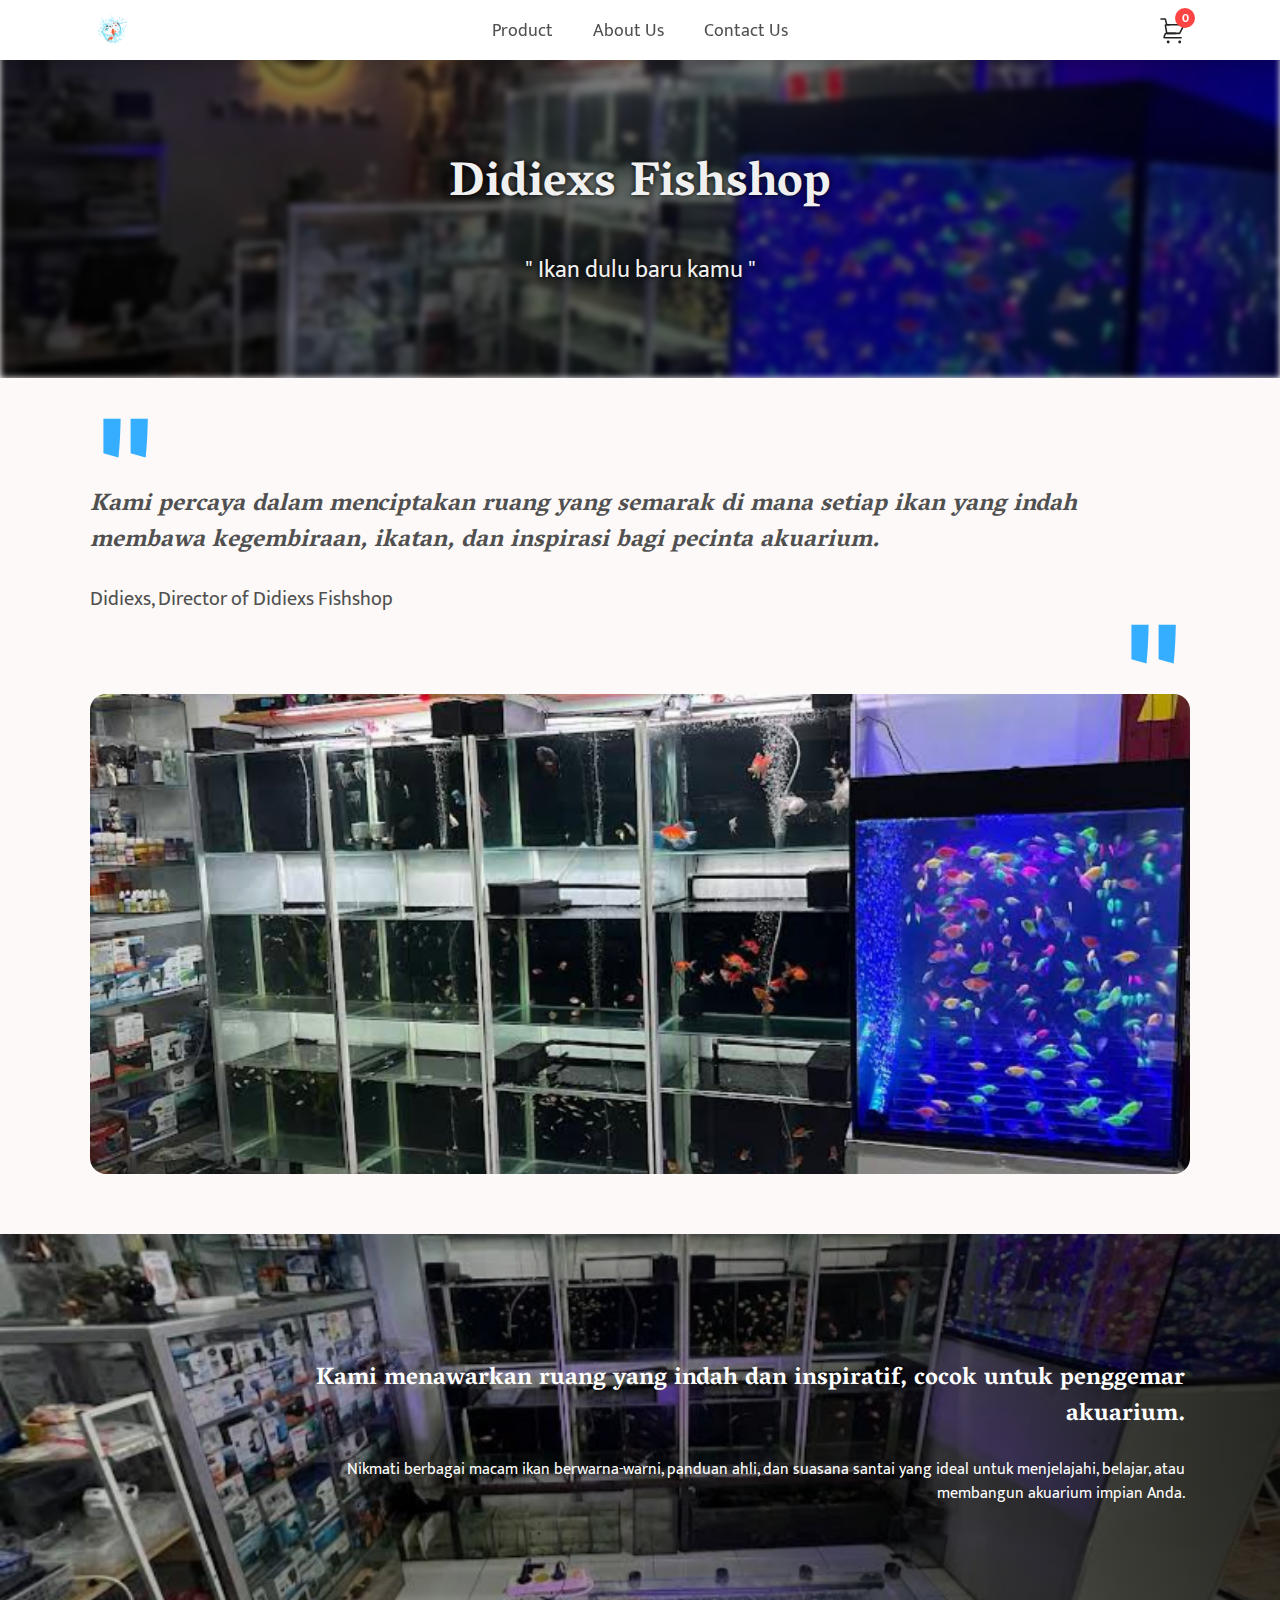
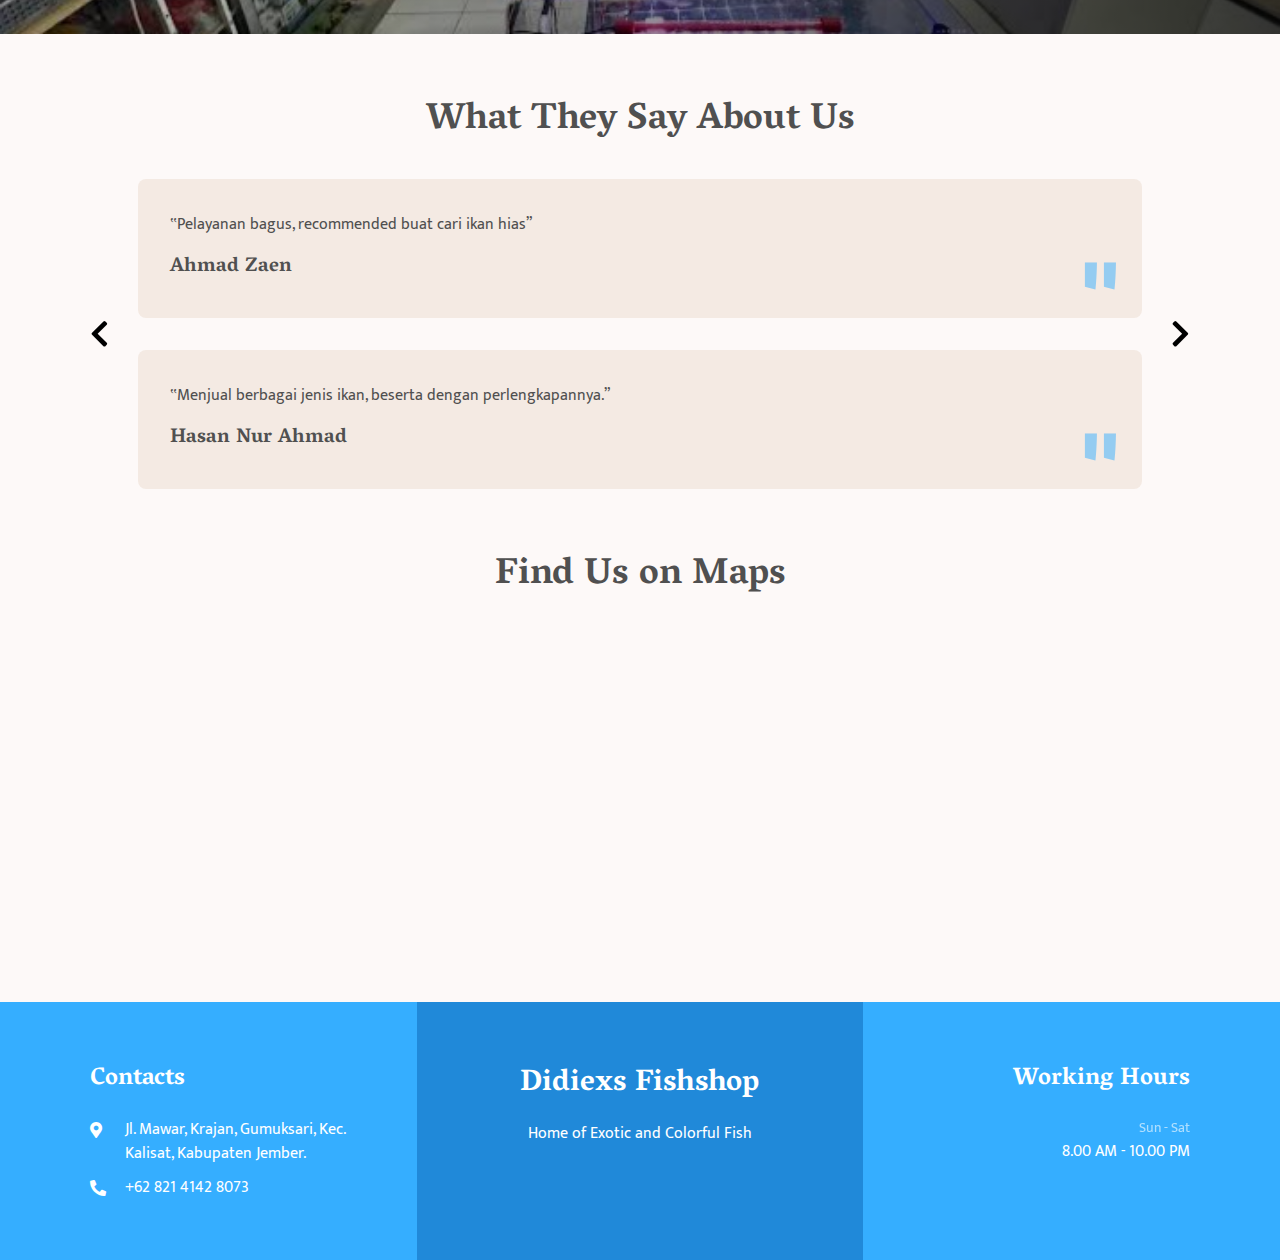
<file: about-us.html>
<!DOCTYPE html>
<html lang="en">
  <head>
    <meta charset="UTF-8" />
    <meta name="viewport" content="width=device-width, initial-scale=1.0" />
    <title>About Us</title>

    <link rel="stylesheet" href="./src/css/about-us.css" />

    <link media="all" rel="stylesheet" href="./src/css/all.css" />
    <link media="all" rel="stylesheet" href="./src/css/fontawesome.css" />

    <script src="./src/js/all.js"></script>
  </head>

  <body>
    <header>
      <div class="header-wrap">
        <div class="mobile-nav">
          <i class="fas fa-bars"></i>
        </div>
        <div class="logo">
          <a href="/">
            <img src="./assets/Logo.png" alt="Tani Kopi" />
          </a>
        </div>
        <nav>
          <div class="nav-wrap">
            <a href="./menu.html">Product</a>
            <a href="./about-us.html">About Us</a>
            <a href="./contact-us.html">Contact Us</a>
          </div>
        </nav>
        <div class="cart-button">
          <svg
            width="73"
            height="74"
            viewBox="0 0 73 74"
            fill="none"
            xmlns="http://www.w3.org/2000/svg"
          >
            <path
              d="M12.1665 12.6667H20.0249C20.6332 12.6667 20.9374 12.6667 21.1574 12.8385C21.3774 13.0103 21.4512 13.3053 21.5987 13.8955L23.7188 22.3758C24.0138 23.5561 24.1614 24.1462 24.6014 24.4898C25.0415 24.8334 25.6498 24.8334 26.8664 24.8334H30.4165"
              stroke="#222"
              stroke-width="3.24444"
              stroke-linecap="round"
            />
            <path
              d="M54.75 52.2083H20.5007C19.4737 52.2083 18.9601 52.2083 18.7173 51.8715C18.4746 51.5346 18.637 51.0474 18.9617 50.0731L20.5522 45.3018C20.9091 44.2311 21.0875 43.6957 21.5124 43.3895C21.9372 43.0833 22.5015 43.0833 23.6301 43.0833H42.5833"
              stroke="#222"
              stroke-width="3.24444"
              stroke-linecap="round"
              stroke-linejoin="round"
            />
            <path
              d="M50.7056 43.0833H25.7074C24.9144 43.0833 24.2376 42.51 24.1072 41.7278L21.5276 26.25C21.404 25.5084 21.9759 24.8333 22.7277 24.8333H59.5208C60.1237 24.8333 60.5159 25.4679 60.2462 26.0072L52.1565 42.1866C51.8818 42.7362 51.32 43.0833 50.7056 43.0833Z"
              stroke="#222"
              stroke-width="3.24444"
              stroke-linecap="round"
            />
            <circle cx="51.7082" cy="61.3334" r="3.04167" fill="#222" />
            <circle cx="27.3752" cy="61.3334" r="3.04167" fill="#222" />
          </svg>
          <span id="cart-count" class="cart-count"></span>
        </div>
      </div>
    </header>

    <section id="hero">
      <div class="wrap">
        <div class="text">
          <h2 class="sec-title">Didiexs Fishshop</h2>
          <p class="desc">
            " Ikan dulu baru kamu "
          </p>
        </div>
      </div>
    </section>

    <section id="motto">
      <div class="wrap">
        <div>
          <h3>
            Kami percaya dalam menciptakan ruang yang semarak di mana setiap ikan yang indah membawa kegembiraan, ikatan, dan inspirasi bagi pecinta akuarium.
          </h3>
          <p>Didiexs, Director of Didiexs Fishshop</p>
        </div>
        <div>
          <img src="./assets/site/Owner.jpg" alt="" />
        </div>
      </div>
    </section>

    <section id="offers">
      <div class="wrap">
        <h3>Kami menawarkan ruang yang indah dan inspiratif, cocok untuk penggemar akuarium.</h3>
        <p>
          Nikmati berbagai macam ikan berwarna-warni, panduan ahli, dan suasana santai yang ideal untuk menjelajahi, belajar, atau membangun akuarium impian Anda.
        </p>
      </div>
    </section>

    <section id="testimonial">
      <div class="wrap">
        <h2 class="sec-title">What They Say About Us</h2>
        <div class="slider">
          <button class="prev">
            <i class="fas fa-chevron-left"></i>
          </button>
          <div class="slider-wrapper">
            <div class="slide">
              <div class="card">
                <p>
                  ‟Pelayanan bagus, recommended buat cari ikan hias”
                </p>
                <h5>Ahmad Zaen</h5>
              </div>
              <div class="card">
                <p>
                  ‟Menjual berbagai jenis ikan, beserta dengan perlengkapannya.”
                </p>
                <h5>Hasan Nur Ahmad</h5>
              </div>
            </div>
            <div class="slide">
              <div class="card">
                <p>
                  ‟Harganya murah dan kualitasnya oke”
                </p>
                <h5>Anzas Budi</h5>
              </div>
              <div class="card">
                <p>
                  ‟Pelayanan ramah dan bisa memesan ikan apapun dan aksesoris pendukung aquascape”
                </p>
                <h5>Micho</h5>
              </div>
            </div>
            <!-- <div class="slide">
              <div class="card">
                <p>
                  ‟Love the cozy vibe and amazing coffee at Tani Kopi! A perfect
                  spot to unwind after a long day.”
                </p>
                <h5>Abdi Gunawan</h5>
              </div>
              <div class="card">
                <p>
                  ‟A hidden gem! Tani Kopi offers the perfect blend of comfort
                  and quality. Highly recommend.”
                </p>
                <h5>MD. Agus</h5>
              </div>
            </div> -->
          </div>
          <button class="next">
            <i class="fas fa-chevron-right"></i>
          </button>
        </div>
      </div>
    </section>

    <section id="map">
      <div class="wrap">
        <h2 class="sec-title">Find Us on Maps</h2>
        <iframe
          src="https://www.google.com/maps/embed?pb=!1m18!1m12!1m3!1d3957.5283828848334!2d113.77224657497912!3d-7.289197892715163!2m3!1f0!2f0!3f0!3m2!1i1024!2i768!4f13.1!3m3!1m2!1s0x2dd6bf49eb632d55%3A0x825e60b4fc33edb0!2sDidiexs%20%2213%22%20fish%20shop!5e0!3m2!1sid!2sid!4v1714033812214!5m2!1sid!2sid" width="600" height="450" style="border:0;" allowfullscreen="" loading="lazy" referrerpolicy="no-referrer-when-downgrade"
          width="600"
          height="450"
          style="border: 0"
          allowfullscreen=""
          loading="lazy"
          referrerpolicy="no-referrer-when-downgrade"
        ></iframe>
      </div>
    </section>

    <footer>
      <div class="footer-wrap">
        <div class="left">
          <h3>Contacts</h3>
          <div class="location">
            <p>
              <i class="fas fa-map-marker-alt"></i
              ><span>Jl. Mawar, Krajan, Gumuksari, Kec. Kalisat, Kabupaten Jember.</span>
            </p>
            <!-- <p><i class="fab fa-instagram"></i><span>@tanie_kopi</span></p> -->
            <p>
              <i class="fas fa-phone-alt"></i><span>+62 821 4142 8073</span>
            </p>
          </div>
        </div>
        <div class="middle">
          <h2>Didiexs Fishshop</h2>
          <p class="desc">Home of Exotic and Colorful Fish</p>
          <!-- <div class="social">
            <a href="#" target="_blank" rel="nofollow external"
              ><i class="fab fa-facebook-f"></i
            ></a>
            <a href="#" target="_blank" rel="nofollow external"
              ><i class="fab fa-twitter"></i
            ></a>
            <a href="#" target="_blank" rel="nofollow external"
              ><i class="fab fa-instagram"></i
            ></a>
            <a href="#" target="_blank" rel="nofollow external"
              ><i class="fab fa-tiktok"></i
            ></a>
            <a href="#" target="_blank" rel="nofollow external"
              ><i class="fab fa-youtube"></i
            ></a>
          </div> -->
        </div>
        <div class="right">
          <h3>Working Hours</h3>
          <div class="work-hours">
            <p><span>Sun - Sat</span><span>8.00 AM - 10.00 PM</span></p>
          </div>
        </div>
      </div>
    </footer>

    <script src="./src/js/about-us.js"></script>
  </body>
</html>
</file>
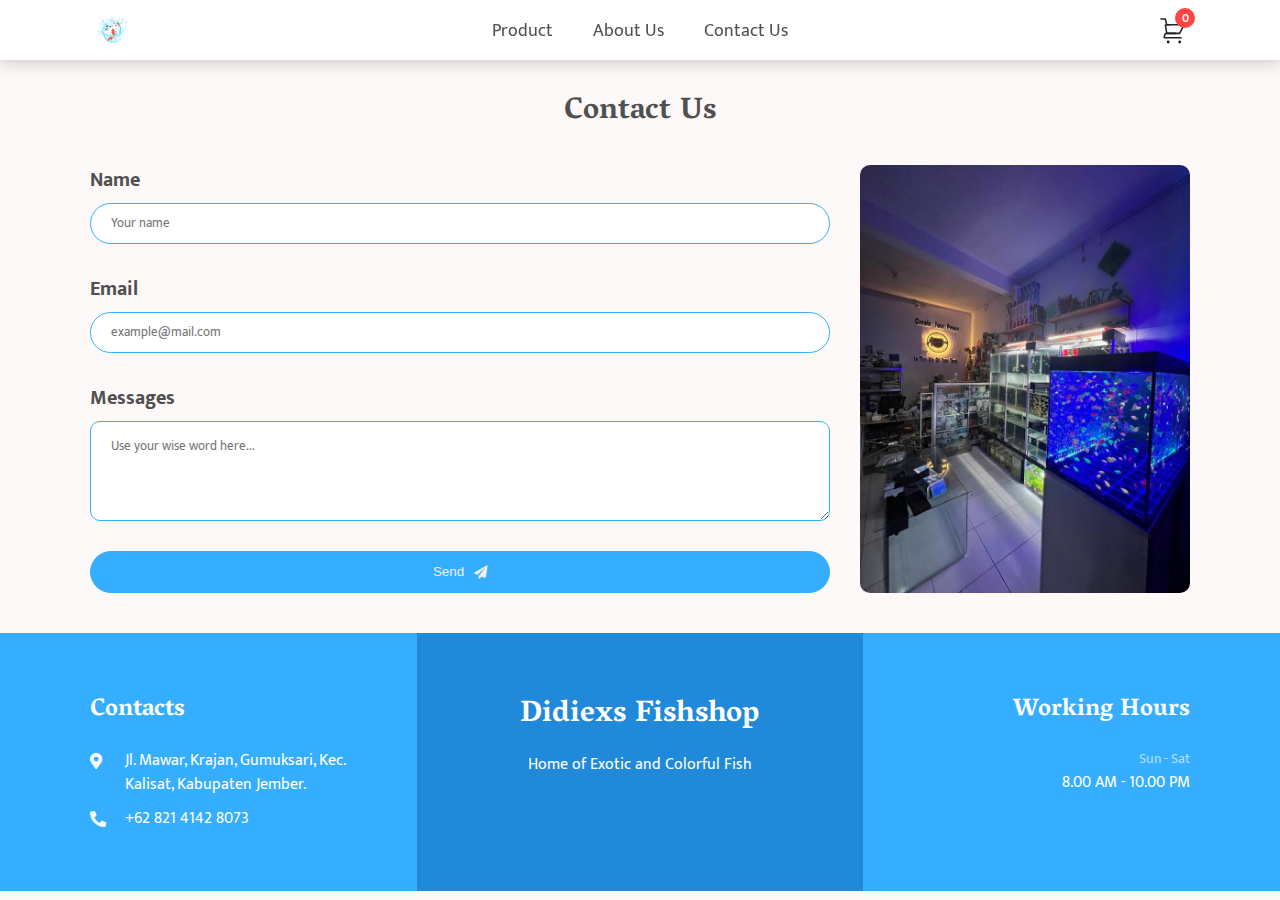
<file: contact-us.html>
<html>
  <head>

    <title>Contact Us</title>
    <meta charset='UTF-8'/>
    <meta content='width=device-width, initial-scale=1.0' name='viewport'/>
    <link media="all" rel="stylesheet" href="./src/css/all.css" />
    <link media="all" rel="stylesheet" href="./src/css/fontawesome.css" />

    <link media="all" rel="stylesheet" href="./src/css/contact-us.css" />

    <script src="./src/js/all.js"></script>

  </head>

  <body>

    <header>
      <div class="header-wrap">
        <div class="mobile-nav">
          <i class="fas fa-bars"></i>
        </div>
        <div class="logo">
          <a href="/">
            <img src="./assets/Logo.png" alt="Tani Kopi" />
          </a>
        </div>
        <nav>
          <div class="nav-wrap">
            <a href="./menu.html">Product</a>
            <a href="./about-us.html">About Us</a>
            <a href="./contact-us.html">Contact Us</a>
          </div>
        </nav>
        <div class="cart-button">
          <svg
            width="73"
            height="74"
            viewBox="0 0 73 74"
            fill="none"
            xmlns="http://www.w3.org/2000/svg"
          >
            <path
              d="M12.1665 12.6667H20.0249C20.6332 12.6667 20.9374 12.6667 21.1574 12.8385C21.3774 13.0103 21.4512 13.3053 21.5987 13.8955L23.7188 22.3758C24.0138 23.5561 24.1614 24.1462 24.6014 24.4898C25.0415 24.8334 25.6498 24.8334 26.8664 24.8334H30.4165"
              stroke="#222"
              stroke-width="3.24444"
              stroke-linecap="round"
            />
            <path
              d="M54.75 52.2083H20.5007C19.4737 52.2083 18.9601 52.2083 18.7173 51.8715C18.4746 51.5346 18.637 51.0474 18.9617 50.0731L20.5522 45.3018C20.9091 44.2311 21.0875 43.6957 21.5124 43.3895C21.9372 43.0833 22.5015 43.0833 23.6301 43.0833H42.5833"
              stroke="#222"
              stroke-width="3.24444"
              stroke-linecap="round"
              stroke-linejoin="round"
            />
            <path
              d="M50.7056 43.0833H25.7074C24.9144 43.0833 24.2376 42.51 24.1072 41.7278L21.5276 26.25C21.404 25.5084 21.9759 24.8333 22.7277 24.8333H59.5208C60.1237 24.8333 60.5159 25.4679 60.2462 26.0072L52.1565 42.1866C51.8818 42.7362 51.32 43.0833 50.7056 43.0833Z"
              stroke="#222"
              stroke-width="3.24444"
              stroke-linecap="round"
            />
            <circle cx="51.7082" cy="61.3334" r="3.04167" fill="#222" />
            <circle cx="27.3752" cy="61.3334" r="3.04167" fill="#222" />
          </svg>
          <span id="cart-count" class="cart-count"></span>
        </div>
      </div>
    </header>

    <main>
      <div class="wrap">
        
        <h2 class="title">Contact Us</h2>
        
        <div class="contact">
          <div class="form">
            <div class="name">
              <label>Name</label>
              <input placeholder="Your name"/>
            </div>
            <div class="email">
              <label>Email</label>
              <input placeholder="example@mail.com"/>
            </div>
            <div class="msg">
              <label>Messages</label>
              <textarea placeholder="Use your wise word here..."></textarea>
            </div>
            <button class="submit">Send <i class="fas fa-paper-plane"></i></button>
          </div>
          <div class="img"></div>
        </div>

      </div>
    </main>

    <footer>
      <div class="footer-wrap">
        <div class="left">
          <h3>Contacts</h3>
          <div class="location">
            <p>
              <i class="fas fa-map-marker-alt"></i
              ><span>Jl. Mawar, Krajan, Gumuksari, Kec. Kalisat, Kabupaten Jember.</span>
            </p>
            <!-- <p><i class="fab fa-instagram"></i><span>@tanie_kopi</span></p> -->
            <p>
              <i class="fas fa-phone-alt"></i><span>+62 821 4142 8073</span>
            </p>
          </div>
        </div>
        <div class="middle">
          <h2>Didiexs Fishshop</h2>
          <p class="desc">Home of Exotic and Colorful Fish</p>
          <!-- <div class="social">
            <a href="#" target="_blank" rel="nofollow external"
              ><i class="fab fa-facebook-f"></i
            ></a>
            <a href="#" target="_blank" rel="nofollow external"
              ><i class="fab fa-twitter"></i
            ></a>
            <a href="#" target="_blank" rel="nofollow external"
              ><i class="fab fa-instagram"></i
            ></a>
            <a href="#" target="_blank" rel="nofollow external"
              ><i class="fab fa-tiktok"></i
            ></a>
            <a href="#" target="_blank" rel="nofollow external"
              ><i class="fab fa-youtube"></i
            ></a>
          </div> -->
        </div>
        <div class="right">
          <h3>Working Hours</h3>
          <div class="work-hours">
            <p><span>Sun - Sat</span><span>8.00 AM - 10.00 PM</span></p>
          </div>
        </div>
      </div>
    </footer>

    <script src="./src/js/contact-us.js"></script>
    
  </body>
  
</html>
</file>
<file: src/css/about-us.css>
section:not(#navbar, #hero) {
  margin-bottom: 60px;
  padding: 0 30px;
}

section .wrap {
  max-width: var(--max-width);
  margin: auto;
}

section h2.sec-title {
  text-align: center;
  padding: 0 30px 30px;
  font-size: 2.3rem;
}

/* Section: Hero */

#hero {
  padding: min(30%, 120px) 0 min(30%, 60px);
  position: relative;
  overflow: hidden;
  margin-bottom: 60px;
  width: 100%;
}

#hero:before {
  content: "";
  position: absolute;
  left: 0;
  top: 0;
  z-index: -1;
  height: 100%;
  width: 100%;
  background: url(../../assets/site/About-bg.jpg);
  background-position: center;
  background-size: cover;
  background-repeat: no-repeat;
  filter: brightness(0.5) blur(3px);
}

#hero .wrap {
  height: auto;
  max-width: 100%;
  position: relative;
  display: flex;
  align-items: center;
  justify-content: center;
  padding: 30px;
}

#hero .text {
  text-shadow: 0 0 6px black;
  text-align: center;
  color: var(--secondary);
  max-width: var(--max-width);
  width: 100%;
}

#hero .text h2 {
  font-size: var(--text-5xl);
}

#hero .text p.desc {
  font-size: var(--text-2xl);
  margin: 0;
}

/* Section Offers */

#offers {
  width: 100%;
  height: 25rem;
  background-image: linear-gradient(
      to right,
      rgba(0, 0, 0, 0),
      rgba(0, 0, 0, 0.8)
    ),
    url("../../assets/Offers-bg.jpg");
  background-position: center;
  background-size: cover;
  display: flex;
  flex-direction: column;
  align-items: center;
  justify-content: center;
}

#offers .wrap {
  max-width: var(--max-width);
  height: 100%;
  display: flex;
  flex-direction: column;
  align-items: end;
  justify-content: center;
  gap: 1.5rem;
  color: #fff;
}

#offers h3 {
  width: 45%;
  text-align: end;
  font-size: var(--text-4xl);
}

#offers p {
  width: 45%;
  text-align: end;
  font-size: var(--text-xl);
}
/* Section Motto */

#motto {
  width: 100%;
  height: auto;
  display: flex;
  flex-direction: column;
  align-items: center;
  justify-content: center;
}

#motto .wrap {
  max-width: var(--max-width);
  height: 100%;
  display: flex;
  gap: 5rem;
}

#motto .wrap > div:first-child {
  width: 55%;
  display: flex;
  flex-direction: column;
  justify-content: center;
  gap: 1.5rem;
  position: relative;
}

#motto .wrap > div:first-child h3 {
  font-weight: bolder;
  font-style: italic;
  font-size: var(--text-4xl);
}

#motto .wrap > div:first-child p {
  font-size: var(--text-xl);
}

#motto .wrap > div:first-child::before {
  content: '"';
  font-size: 15em;
  font-weight: bold;
  font-size: 15em;
  font-weight: bold;
  position: absolute;
  font-family: "Vesper Libre";
  top: -70px;
  left: 0;
  color: var(--primary);
}

#motto .wrap > div:first-child::after {
  content: '"';
  font-size: 15em;
  font-weight: bold;
  font-size: 15em;
  font-weight: bold;
  line-height: 1;
  position: absolute;
  bottom: -100px;
  right: 10px;
  color: var(--primary);
  font-family: "Vesper Libre", serif;
}

#motto .wrap > div:last-child {
  width: 45%;
  height: 30rem;
}

#motto .wrap > div:last-child img {
  width: 100%;
  height: 100%;
  object-fit: cover;
  object-position: center;
  border-radius: 1rem;
}

/* Section Testimonial */

#testimonial {
  width: 100%;
  height: auto;
  display: flex;
  flex-direction: column;
  align-items: center;
  justify-content: center;
}

#testimonial .wrap {
  width: 100%;
  width: 100%;
  height: 100%;
  display: flex;
  flex-direction: column;
  align-items: center;
}

#testimonial h2 {
  width: 100%;
  text-align: center;
}

#testimonial .slider {
  overflow: hidden;
  position: relative;
  width: 100%;
  height: 100%;
  overflow: hidden;
  display: flex;
  justify-content: center;
}

#testimonial .slider .slider-wrapper {
  display: flex;
  width: 100%;
  transition: transform 0.5s ease;
}

#testimonial .slider .slider-wrapper .slide {
  display: flex;
  min-width: 100%;
  box-sizing: border-box;
  justify-content: center;
  gap: 2rem;
  gap: 2rem;
}

#testimonial .slider .slider-wrapper .slide .card {
  background: #f4eae3;
  border-radius: 8px;
  padding: 2rem;
  width: 38%;
  display: flex;
  position: relative;
  overflow: hidden;
  flex-direction: column;
  justify-content: space-between;
}

#testimonial .slider .slider-wrapper .slide .card p {
  font-size: var(--text-xl);
  line-height: normal;
}

#testimonial .slider .slider-wrapper .slide .card h5 {
  font-size: var(--text-xl);
  line-height: normal;
  margin-top: 10px;
  margin-top: 10px;
}

#testimonial .slider .slider-wrapper .slide .card::after {
  content: '"';
  font-size: 7rem;
  font-weight: bold;
  line-height: 0;
  font-size: 7rem;
  font-weight: bold;
  line-height: 0;
  position: absolute;
  bottom: 0;
  right: 20px;
  bottom: 0;
  right: 20px;
  color: var(--primary);
  opacity: 0.5;
  font-family: "Vesper Libre";
  font-family: "Vesper Libre";
}

#testimonial .slider button {
  position: absolute;
  top: 50%;
  transform: translateY(-50%);
  background: none;
  border: none;
  padding: 0;
  cursor: pointer;
  z-index: 1;
  font-size: var(--text-3xl);
  font-size: var(--text-3xl);
}

#testimonial .slider button.prev {
  left: 0px;
}

#testimonial .slider button.next {
  right: 0px;
}

/* Section Maps */

#map iframe {
  width: 100%;
  max-height: 300px;
  border-radius: 10px;
}

/* Tab Screen */

@media screen and (max-width: 1281px) {
  #hero {
    margin-bottom: 110px;
  }

  #offers .wrap h3 {
    width: 80%;
    font-size: var(--text-2xl);
  }

  #offers .wrap p {
    width: 80%;
    font-size: var(--text-base);
  }

  #motto .wrap {
    width: 100%;
    height: 100%;
    display: flex;
    flex-direction: column;
  }

  #motto .wrap > div:first-child {
    width: 100%;
    display: flex;
    flex-direction: column;
    justify-content: center;
    gap: 1.5rem;
    position: relative;
  }

  #motto .wrap > div:first-child h3 {
    font-weight: bolder;
    font-style: italic;
    font-size: var(--text-2xl);
  }

  #motto .wrap > div:first-child p {
    font-size: var(--text-xl);
  }

  #motto .wrap > div:first-child::before {
    content: '"';
    font-size: 10em;
    font-weight: bold;
    position: absolute;
    font-family: "Vesper Libre", serif;
    top: -110px;
    left: 5px;
    color: var(--primary);
  }

  #motto .wrap > div:first-child::after {
    content: '"';
    font-size: 10em;
    font-weight: bold;
    line-height: 1;
    position: absolute;
    font-family: "Vesper Libre", serif;
    bottom: -170px;
    right: 5px;
    color: var(--primary);
  }

  #motto .wrap > div:last-child {
    width: 100%;
    height: 30rem;
  }

  #motto .wrap > div:last-child img {
    width: 100%;
    height: 100%;
    object-fit: cover;
    object-position: center;
    border-radius: 1rem;
  }

  #testimonial .wrap .slider .slider-wrapper {
    height: 100%;
    width: 100%;
  }

  #testimonial .wrap .slider .slider-wrapper .slide {
    height: 100%;
    flex-direction: column;
    padding: 0 3rem;
    padding: 0 3rem;
  }

  #testimonial .wrap .slider .slider-wrapper .slide .card {
    width: 100%;
    height: 100%;
  }

  #testimonial .wrap .slider .slider-wrapper .slide .card p {
    font-size: var(--text-base);
  }
}

/* Mobile Screen */

@media screen and (max-width: 768px) {
  #offers {
    height: 100dvh;
    background-image: linear-gradient(
        to bottom,
        rgba(0, 0, 0, 0),
        rgba(0, 0, 0, 0.8)
      ),
      url("../../assets/Offers-bg.jpg");
    background-blend-mode: darken;
    background-position: left;
  }

  #offers .wrap {
    align-items: center;
  }

  #offers .wrap h3 {
    width: 100%;
    text-align: center;
    font-size: var(--text-2xl);
  }

  #offers p {
    width: 100%;
    text-align: center;
    font-size: var(--text-base);
  }

  #motto .wrap > div:first-child {
    width: 100%;
  }

  #motto .wrap > div:first-child p {
    font-size: var(--text-xl);
  }
}

@media screen and (max-width: 468px) {
  #hero .text h2 {
    font-size: var(--text-4xl);
  }

  #hero .text p.desc {
    font-size: var(--text-lg);
  }
}
</file>
<file: src/css/all.css>
@import url("https://fonts.googleapis.com/css2?family=Vesper+Libre:wght@400;500;700;900&display=swap");
@import url("https://fonts.googleapis.com/css2?family=Mukta:wght@400;500;700;900&display=swap");

/* CSS Reset */

:root {
  --text-color: #505050;
  --text-soft: #696969;
  --primary: #35AEFF;
  --primary-hover: #2089D9;
  --secondary: #f0f0f0;
  --tertiary: #bebebe;
  --gradient-background: linear-gradient(135deg, #dcdcdc, #d0d0d0);
  --max-width: 1100px;
  --text-base: 1rem;
  --text-lg: 1.125rem;
  --text-xl: 1.25rem;
  --text-2xl: 1.5rem;
  --text-3xl: 1.875rem;
  --text-4xl: 2.25rem;
  --text-5xl: 3rem;
  --text-6xl: 3.75rem;
  --text-7xl: 4.5rem;
  --text-8xl: 6rem;
  --text-9xl: 8rem;
}

* {
  -webkit-box-sizing: border-box;
  -moz-box-sizing: border-box;
  box-sizing: border-box;
  line-height: 1.5;
  margin: 0;
  padding: 0;
}

html {
  scroll-behavior: smooth;
}

body {
  background: #fdf9f8;
  color: var(--text-color);
  font-size: 16px;
  font-family: "Mukta", serif;
  margin: 0;
}

h1,
h2,
h3,
h4,
h5,
h6 {
  font-family: "Vesper Libre", serif;
}

input,
textarea {
  font-family: "Mukta", serif;
  font-size: 80%;
}

a {
  text-decoration: unset;
  color: var(--text-color);
}

img {
  max-width: 100%;
  height: auto;
}

#navbar {
  width: 100%;
  height: 10%;
}

/* Header */

header .logo {
  display: flex;
  align-items: center;
  justify-content: flex-start;
}

header .logo a {
  font-size: 0;
}

header .cart-button {
  line-height: 0;
}

header nav .nav-wrap {
  display: flex;
  align-content: center;
  justify-content: center;
}

@media screen and (max-width: 768px) {
  header .logo {
    justify-content: center;
  }
}

header {
  box-shadow: 0px 2px 15px 1px rgb(0 0 0 / 19%);
  padding: 0 30px;
  background: #ffffff;
  position: fixed;
  top: 0;
  left: 0;
  width: 100%;
  z-index: 1;
  height: 60px;
  overflow: hidden;
}

header .header-wrap {
  height: 100%;
  max-width: 1100px;
  margin: auto;
  display: grid;
  gap: 20px;
  grid-template-columns: 1fr 3fr 1fr;
  align-items: center;
}

header .mobile-nav {
  display: none;
}

header .logo img {
  height: 35px;
}

header nav .nav-wrap {
  margin-top: 3px;
  display: flex;
  align-content: center;
  justify-content: center;
  flex-wrap: wrap;
  gap: 0 40px;
  font-size: var(--text-lg);
}

header .cart-button {
  text-align: right;
  position: relative;
}

header .cart-button svg {
  cursor: pointer;
  height: 35px;
  width: 35px;
}

.cart-count {
  position: absolute;
  top: -5px;
  right: -5px;
  background-color: #ff4444;
  color: white;
  border-radius: 50%;
  width: 20px;
  height: 20px;
  display: flex;
  align-items: center;
  justify-content: center;
  font-size: 12px;
  font-weight: bold;
}

header a {
  transition: 0.2s all;
}

header a:hover {
  color: var(--primary);
}

/* CSS for the modal */
.modal {
  display: none;
  position: fixed;
  z-index: 999;
  left: 0;
  top: 0;
  width: 100%;
  height: 100%;
  /* overflow: auto; */
  background-color: rgba(0, 0, 0, 0.5);
  justify-content: center;
  align-items: center;
}

.modal-content {
  background-color: #fefefe;
  padding: 5%;
  border: 1px solid #888;
  border-radius: 20px;
  width: 80%;
  height: 80%;
  display: flex;
  flex-direction: column;
  justify-content: space-between;
}

.modal-content .modal-header {
  width: 100%;
  display: flex;
  flex-direction: row;
  justify-content: space-between;
  align-items: baseline;
}
.modal-content .modal-header h2 {
  font-size: var(--text-5xl);
}
.modal-content .modal-header .fas .fa-times .close {
  font-size: var(--text-5xl);
}

.close {
  color: #aaa;
  font-size: var(--text-6xl);
  font-weight: bold;
}

.close:hover,
.close:focus {
  color: black;
  text-decoration: none;
  cursor: pointer;
}

.modal .modal-content #cartItemsContainer {
  width: 100%;
  height: 70%;
  padding: 1rem;
  display: flex;
  flex-direction: column;
  gap: 3rem;
  overflow-y: scroll;
}

.modal .modal-content #cartItemsContainer .item-container {
  width: 100%;
  height: auto;
  padding-bottom: 1.5rem;
  border-bottom: 1px solid #000000;
  display: flex;
  justify-content: space-between;
}
.modal .modal-content #cartItemsContainer .item-container .item-details {
  width: 50%;
  height: auto;
  display: flex;
  justify-content: space-between;
  gap: 2rem;
}

.modal .modal-content #cartItemsContainer .item-container .item-image {
  width: 100px;
  height: auto;
}
.modal .modal-content #cartItemsContainer .item-container .item-image img {
  width: auto;
  height: auto;
}
.modal .modal-content #cartItemsContainer .item-container .item-details .item {
  width: 100%;
  height: auto;
  display: flex;
  flex-direction: column;
  justify-content: space-around;
}
.modal
  .modal-content
  #cartItemsContainer
  .item-container
  .item-details
  .item
  .item-description {
  opacity: 0.7;
  width: 100%;
  height: auto;
  display: flex;
  flex-direction: row;
  gap: 2rem;
}
.modal
  .modal-content
  #cartItemsContainer
  .item-container
  .item-details
  .item
  h5 {
  font-size: var(--text-xl);
}

.button-container {
  display: flex;
  flex-direction: column;
  justify-content: space-around;
  align-items: end;
}

.item-quantity {
  display: flex;
  justify-content: end;
  align-items: center;
}

.item-quantity .value {
  width: 30%;
}

.delete-container {
  font-size: 1.5em;
}

.item-quantity .value input {
  width: 100%;
  text-align: center;
  background: none;
  outline: none;
  border: none;
  color: var(--primary);
  font-weight: bold;
  font-size: var(--text-xl);
}

.modal .modal-content #modal-footer {
  width: 100%;
  display: flex;
  flex-direction: row;
  justify-content: space-between;
}

.dropdown {
  width: auto;
  position: relative;
  display: inline-block;
}

.dropbtn {
  color: var(--primary);
  background-color: unset;
  padding: 1em 2em;
  font-size: 16px;
  border: none;
  cursor: pointer;
  border: 1px solid var(--primary);
  border-radius: 10px;
}

.dropdown-content {
  display: none;
  position: absolute;
  z-index: 1000;
  background-color: var(--primary);
  min-width: 160px;
  border-radius: 10px;
  box-shadow: 0px 8px 16px 0px rgba(0, 0, 0, 0.2);
  top: 0px;
  left: 0px;
}

.dropdown-content a {
  color: white;
  padding: 12px 16px;
  text-decoration: none;
  display: block;
}

.dropdown-content a:hover {
  background-color: #575757;
}

.modal .modal-content #modal-footer .checkout {
  width: 50%;
  display: flex;
  flex-direction: row;
  justify-content: end;
  align-items: center;
}

.modal .modal-content #modal-footer .checkout p {
  font-size: var(--text-3xl);
  font-weight: bold;
}

.checkout span {
  display:none;
  margin-left: 20px;
  color: white;
  background: green;
  align-items: center;
  justify-content: center;
  text-align: center;
  border-radius: 10px;
  padding: 10px 20px;
}

/* Footer */

footer {
  padding: 0 30px;
  color: white;
  background: var(--primary);
}

footer .footer-wrap {
  max-width: var(--max-width);
  margin: auto;
  display: grid;
  grid-template-columns: 1fr 1.5fr 1fr;
  gap: 30px;
}

footer a {
}

footer .left {
  text-align: left;
  padding: 60px 0;
}

footer .left h3 {
  font-size: var(--text-2xl);
  margin-bottom: 20px;
}

footer .left .location {
  display: flex;
  gap: 10px;
  flex-direction: column;
}

footer .left .location p {
  display: grid;
  grid-template-columns: 35px calc(100% - 35px);
}

footer .left .location p i {
  line-height: 1.5;
}

footer .middle {
  background: var(--primary-hover);
  text-align: center;
  display: flex;
  flex-direction: column;
  gap: 15px;
  padding: 60px 30px;
}

footer .middle h2 {
  font-size: var(--text-3xl);
}

footer .middle .social {
  display: flex;
  flex-wrap: wrap;
  justify-content: center;
  gap: 10px 20px;
  margin-top: 10px;
}

footer .middle .social a {
  color: white;

  width: 40px;

  height: 40px;

  display: flex;

  border: 1px solid #ffffff57;

  align-items: center;

  justify-content: center;

  border-radius: 100%;

  transition: 0.3s all;
}

footer .middle .social a:hover {
  background: white;
  color: var(--primary);
}

footer .right {
  text-align: right;
  padding: 60px 0;
}

footer .right h3 {
  font-size: var(--text-2xl);
  margin-bottom: 20px;
}

footer .right .work-hours p {
  display: grid;
}

footer .right .work-hours {
  display: flex;
  flex-wrap: wrap;
  flex-direction: column;
  gap: 10px;
}

footer .right .work-hours p span:first-child {
  opacity: 0.6;
  font-size: 90%;
}

/* Responsive */

@media screen and (max-width: 768px) {
  header {
    padding: 0;
  }
  header .header-wrap {
    padding: 0 30px;
    background: #fff;
  }

  header .mobile-nav {
    width: 30px;
    cursor: pointer;
    height: 30px;
    display: flex;
    justify-content: flex-start;
    align-items: center;
  }

  header .logo {
    text-align: center;
  }

  header nav {
    transition: 0.3s all;
    position: fixed;
    top: -50%;
    width: 100%;
    left: 0;
    background: #35AEFF;
    z-index: -1;
  }

  header nav .nav-wrap a {
    padding: 10px 0;
    color: white;
  }
  header nav.show {
    top: 60px;
  }
}
</file>
<file: src/css/contact-us.css>
main {
    padding: 60px 30px 0;
}

main .wrap {
    max-width: var(--max-width);
    margin: auto;
}

h2.title {
    margin: 30px 0;
    text-align: center;
    font-size: 30px;
}

.contact {
    display: grid;
    grid-template-columns: 70% 30%;
    margin-bottom: 40px;
}

.form {
    display: grid;
    gap: 30px;
    margin-right: 30px;
}

.form .name,
.form .email,
.form .msg {
    display: grid;
    gap: 8px;
}

.form label {
    font-size: 20px;
    font-weight: bold;
}

.form input,
.form textarea {
    border: 1px solid var(--primary);
    border-radius: 88px;
    padding: 10px 20px;
}

.form textarea {
    border-radius: 10px;
    min-height: 100px;
    padding: 15px 20px;
}

.form .submit {
    background: var(--primary);
    border: none;
    color: var(--secondary);
    padding: 10px 20px;
    border-radius: 88px;
    display: flex;
    gap: 10px;
    align-items: center;
    justify-content: center;
    border: 1px solid var(--primary);
    cursor: pointer;
    transition: .3s all;
}

.form .submit:hover {
    background: transparent;
    color: var(--primary);
}

.img {
    background: url(../../assets/Contact-Us.jpg) center / cover no-repeat;
    border-radius: 10px;
}

@media screen and (max-width: 768px) {
    .contact {
        grid-template-columns: 100%;
    }

    .form {
        margin-right: 0;
    }

    .img {
        height: 150px;
        margin-top: 30px;
    }
}
</file>
